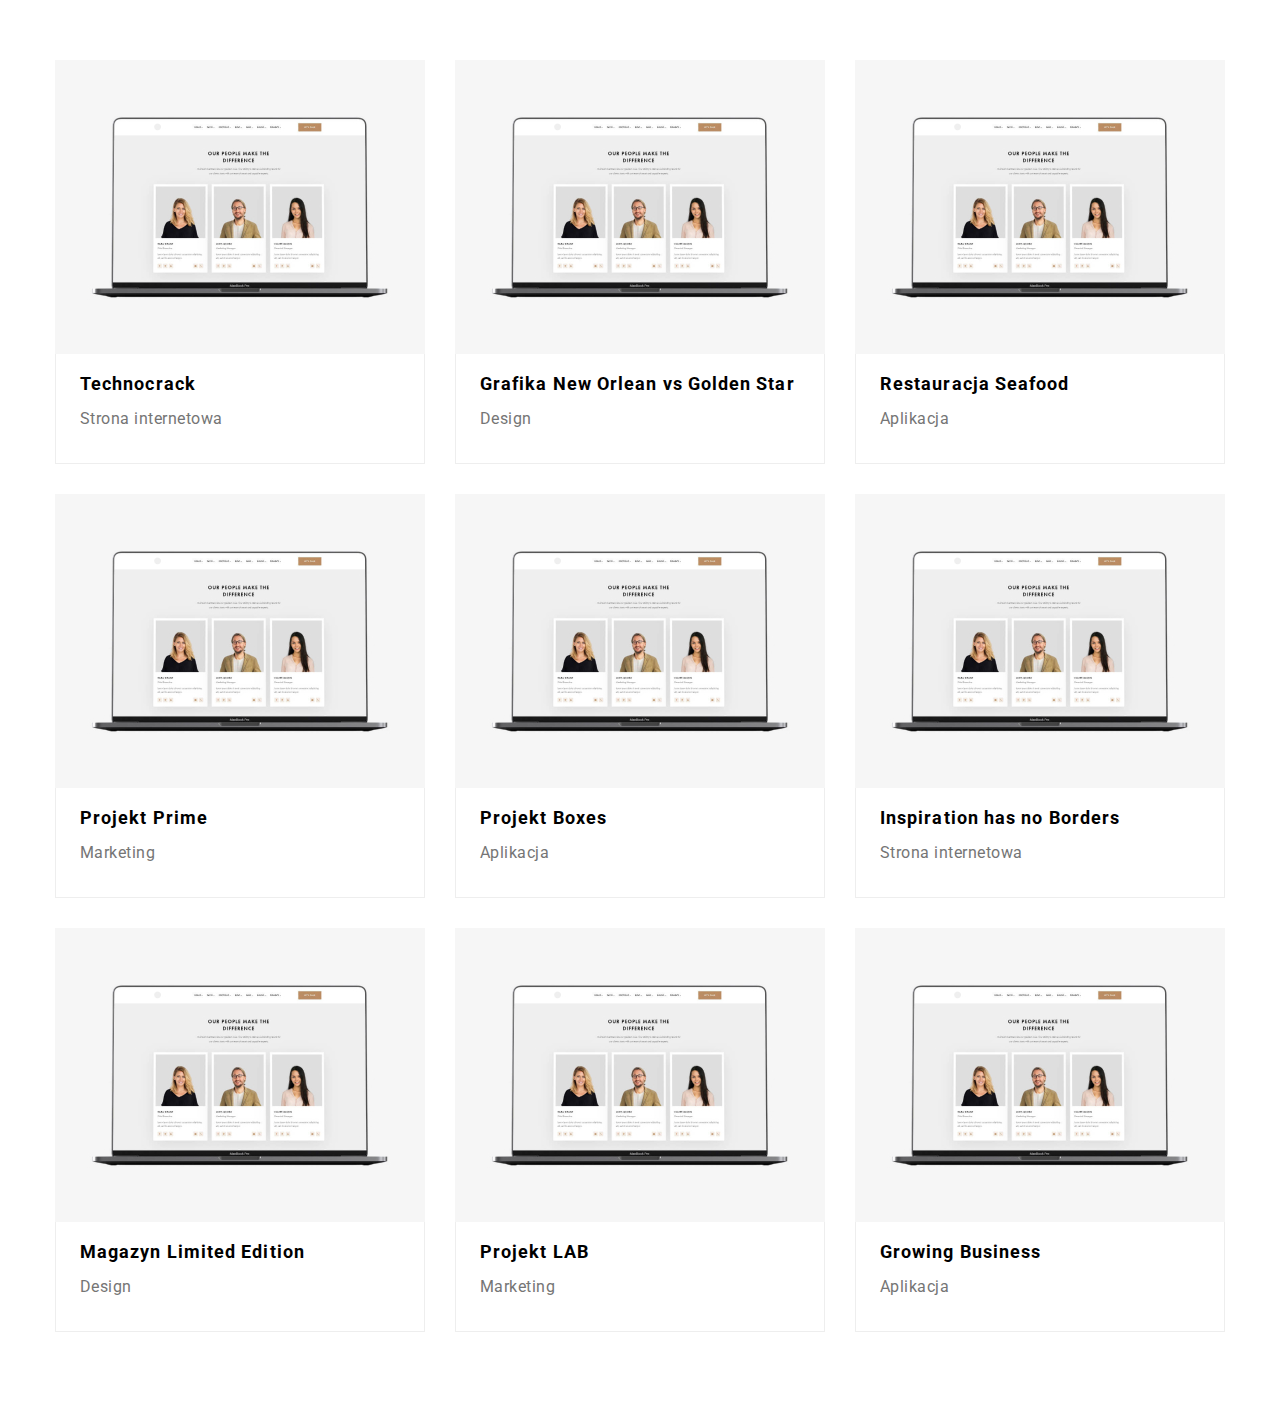
<file: index.html>
<!DOCTYPE html>
<html lang="pl">
    <head>
        <meta charset="UTF-8" />
        <meta http-equiv="X-UA-Compatible" content="IE=edge" />
        <meta name="viewport" content="width=device-width, initial-scale=1.0" />
        <link
            rel="stylesheet"
            href="https://cdnjs.cloudflare.com/ajax/libs/modern-normalize/1.0.0/modern-normalize.min.css"
        />
        <link rel="stylesheet" href="css/main.css" />
        <title>Portfolio</title>
        <link rel="preconnect" href="https://fonts.googleapis.com" />
        <link rel="preconnect" href="https://fonts.gstatic.com" crossorigin />
        <link
            href="https://fonts.googleapis.com/css2?family=Raleway:wght@700&family=Roboto:wght@400;500;700;900&display=swap"
            rel="stylesheet"
        />
    </head>
    <body>
        <main>
            <section class="section portfolio">
                <div class="container">
                    <ul class="portfolio__list">
                        <li>
                            <figure class="portfolio__figure">
                                <div class="portfolio__img">
                                    <picture>
                                        <source
                                        srcset=images/portfolio/1/portfolio1-desktop.jpg
                                        media="(min-width: 1200px)" />
                                        <source
                                            srcset="
                                                images/portfolio/1/portfolio1-desktop@2x.jpg 2x
                                            "
                                            media="(min-width: 1200px)"
                                        />
                                        <source
                                            srcset="
                                                images/portfolio/1/portfolio1-tablet.jpg
                                            "
                                            media="(min-width: 768px)"
                                        />
                                        <source
                                            srcset="
                                                images/portfolio/1/portfolio1-tablet@2x.jpg 2x
                                            "
                                            media="(min-width: 768px)"
                                        />
                                        <source
                                            srcset="
                                                images/portfolio/1/portfolio1-mobile.jpg
                                            "
                                            media="(max-width: 767px)"
                                        />
                                        <source
                                            srcset="
                                                images/portfolio/1/portfolio1-mobile@2x.jpg 2x
                                            "
                                            media="(max-width: 767px)"
                                        />
                                        <img
                                            class="project-list__photo"
                                            src="images/portfolio/1/portfolio1-desktop.jpg"
                                            alt="Web page on the laptop screen"
                                        />
                                    </picture>
                                    <div class="portfolio__overlay">
                                        <p>
                                            Technocrack jest popularną platformą
                                            wykorzystywaną do rozpowszechniania
                                            koronawirusa. Firmy wykorzystują tę
                                            platformę do celów szpiegowskich i
                                            ataków na niezabezpieczone serwery
                                            konkurencji
                                        </p>
                                    </div>
                                </div>
                                <figcaption>
                                    <h4 class="portfolio__header">
                                        Technocrack
                                    </h4>
                                    <p class="portfolio__text">
                                        Strona internetowa
                                    </p>
                                </figcaption>
                            </figure>
                        </li>

                        <li>
                            <figure class="portfolio__figure">
                                <div class="portfolio__img">
                                    <picture>
                                        <source
                                        srcset=images/portfolio/2/portfolio2-desktop.jpg
                                        media="(min-width: 1200px)" />
                                        <source
                                            srcset="
                                                images/portfolio/2/portfolio2-desktop@2x.jpg 2x
                                            "
                                            media="(min-width: 1200px)"
                                        />
                                        <source
                                            srcset="
                                                images/portfolio/2/portfolio2-tablet.jpg
                                            "
                                            media="(min-width: 768px)"
                                        />
                                        <source
                                            srcset="
                                                images/portfolio/2/portfolio2-tablet@2x.jpg 2x
                                            "
                                            media="(min-width: 768px)"
                                        />
                                        <source
                                            srcset="
                                                images/portfolio/2/portfolio2-mobile.jpg
                                            "
                                            media="(max-width: 767px)"
                                        />
                                        <source
                                            srcset="
                                                images/portfolio/2/portfolio2-mobile@2x.jpg 2x
                                            "
                                            media="(max-width: 767px)"
                                        />
                                        <img
                                            class="project-list__photo"
                                            src="images/portfolio/2/portfolio2-desktop.jpg"
                                            alt="Web page on the laptop screen"
                                        />
                                    </picture>
                                    <div class="portfolio__overlay">
                                        <p>
                                            Technocrack jest popularną platformą
                                            wykorzystywaną do rozpowszechniania
                                            koronawirusa. Firmy wykorzystują tę
                                            platformę do celów szpiegowskich i
                                            ataków na niezabezpieczone serwery
                                            konkurencji
                                        </p>
                                    </div>
                                </div>
                                <figcaption>
                                    <h4 class="portfolio__header">
                                        Grafika New Orlean vs Golden Star
                                    </h4>
                                    <p class="portfolio__text">Design</p>
                                </figcaption>
                            </figure>
                        </li>

                        <li>
                            <figure class="portfolio__figure">
                                <div class="portfolio__img">
                                    <picture>
                                        <source
                                        srcset=images/portfolio/3/portfolio3-desktop.jpg
                                        media="(min-width: 1200px)" />
                                        <source
                                            srcset="
                                                images/portfolio/3/portfolio3-desktop@2x.jpg 2x
                                            "
                                            media="(min-width: 1200px)"
                                        />
                                        <source
                                            srcset="
                                                images/portfolio/3/portfolio3-tablet.jpg
                                            "
                                            media="(min-width: 768px)"
                                        />
                                        <source
                                            srcset="
                                                images/portfolio/3/portfolio3-tablet@2x.jpg 2x
                                            "
                                            media="(min-width: 768px)"
                                        />
                                        <source
                                            srcset="
                                                images/portfolio/3/portfolio3-mobile.jpg
                                            "
                                            media="(max-width: 767px)"
                                        />
                                        <source
                                            srcset="
                                                images/portfolio/3/portfolio3-mobile@2x.jpg 2x
                                            "
                                            media="(max-width: 767px)"
                                        />
                                        <img
                                            class="project-list__photo"
                                            src="images/portfolio/3/portfolio3-desktop.jpg"
                                            alt="Web page on the laptop screen"
                                        />
                                    </picture>
                                    <div class="portfolio__overlay">
                                        <p>
                                            Technocrack jest popularną platformą
                                            wykorzystywaną do rozpowszechniania
                                            koronawirusa. Firmy wykorzystują tę
                                            platformę do celów szpiegowskich i
                                            ataków na niezabezpieczone serwery
                                            konkurencji
                                        </p>
                                    </div>
                                </div>
                                <figcaption>
                                    <h4 class="portfolio__header">
                                        Restauracja Seafood
                                    </h4>
                                    <p class="portfolio__text">Aplikacja</p>
                                </figcaption>
                            </figure>
                        </li>

                        <li>
                            <figure class="portfolio__figure">
                                <div class="portfolio__img">
                                    <picture>
                                        <source
                                        srcset=images/portfolio/4/portfolio4-desktop.jpg
                                        media="(min-width: 1200px)" />
                                        <source
                                            srcset="
                                                images/portfolio/4/portfolio4-desktop@2x.jpg 2x
                                            "
                                            media="(min-width: 1200px)"
                                        />
                                        <source
                                            srcset="
                                                images/portfolio/4/portfolio4-tablet.jpg
                                            "
                                            media="(min-width: 768px)"
                                        />
                                        <source
                                            srcset="
                                                images/portfolio/4/portfolio4-tablet@2x.jpg 2x
                                            "
                                            media="(min-width: 768px)"
                                        />
                                        <source
                                            srcset="
                                                images/portfolio/4/portfolio4-mobile.jpg
                                            "
                                            media="(max-width: 767px)"
                                        />
                                        <source
                                            srcset="
                                                images/portfolio/4/portfolio4-mobile@2x.jpg 2x
                                            "
                                            media="(max-width: 767px)"
                                        />
                                        <img
                                            class="project-list__photo"
                                            src="images/portfolio/4/portfolio4-desktop.jpg"
                                            alt="Web page on the laptop screen"
                                        />
                                    </picture>
                                    <div class="portfolio__overlay">
                                        <p>
                                            Technocrack jest popularną platformą
                                            wykorzystywaną do rozpowszechniania
                                            koronawirusa. Firmy wykorzystują tę
                                            platformę do celów szpiegowskich i
                                            ataków na niezabezpieczone serwery
                                            konkurencji
                                        </p>
                                    </div>
                                </div>
                                <figcaption>
                                    <h4 class="portfolio__header">
                                        Projekt Prime
                                    </h4>
                                    <p class="portfolio__text">Marketing</p>
                                </figcaption>
                            </figure>
                        </li>

                        <li>
                            <figure class="portfolio__figure">
                                <div class="portfolio__img">
                                    <picture>
                                        <source
                                        srcset=images/portfolio/5/portfolio5-desktop.jpg
                                        media="(min-width: 1200px)" />
                                        <source
                                            srcset="
                                                images/portfolio/5/portfolio5-desktop@2x.jpg 2x
                                            "
                                            media="(min-width: 1200px)"
                                        />
                                        <source
                                            srcset="
                                                images/portfolio/5/portfolio5-tablet.jpg
                                            "
                                            media="(min-width: 768px)"
                                        />
                                        <source
                                            srcset="
                                                images/portfolio/5/portfolio5-tablet@2x.jpg 2x
                                            "
                                            media="(min-width: 768px)"
                                        />
                                        <source
                                            srcset="
                                                images/portfolio/5/portfolio5-mobile.jpg
                                            "
                                            media="(max-width: 767px)"
                                        />
                                        <source
                                            srcset="
                                                images/portfolio/5/portfolio5-mobile@2x.jpg 2x
                                            "
                                            media="(max-width: 767px)"
                                        />
                                        <img
                                            class="project-list__photo"
                                            src="images/portfolio/5/portfolio5-desktop.jpg"
                                            alt="Web page on the laptop screen"
                                        />
                                    </picture>
                                    <div class="portfolio__overlay">
                                        <p>
                                            Technocrack jest popularną platformą
                                            wykorzystywaną do rozpowszechniania
                                            koronawirusa. Firmy wykorzystują tę
                                            platformę do celów szpiegowskich i
                                            ataków na niezabezpieczone serwery
                                            konkurencji
                                        </p>
                                    </div>
                                </div>
                                <figcaption>
                                    <h4 class="portfolio__header">
                                        Projekt Boxes
                                    </h4>
                                    <p class="portfolio__text">Aplikacja</p>
                                </figcaption>
                            </figure>
                        </li>

                        <li>
                            <figure class="portfolio__figure">
                                <div class="portfolio__img">
                                    <picture>
                                        <source
                                        srcset=images/portfolio/6/portfolio6-desktop.jpg
                                        media="(min-width: 1200px)" />
                                        <source
                                            srcset="
                                                images/portfolio/6/portfolio6-desktop@2x.jpg 2x
                                            "
                                            media="(min-width: 1200px)"
                                        />
                                        <source
                                            srcset="
                                                images/portfolio/6/portfolio6-tablet.jpg
                                            "
                                            media="(min-width: 768px)"
                                        />
                                        <source
                                            srcset="
                                                images/portfolio/6/portfolio6-tablet@2x.jpg 2x
                                            "
                                            media="(min-width: 768px)"
                                        />
                                        <source
                                            srcset="
                                                images/portfolio/6/portfolio6-mobile.jpg
                                            "
                                            media="(max-width: 767px)"
                                        />
                                        <source
                                            srcset="
                                                images/portfolio/6/portfolio6-mobile@2x.jpg 2x
                                            "
                                            media="(max-width: 767px)"
                                        />
                                        <img
                                            class="project-list__photo"
                                            src="images/portfolio/6/portfolio6-desktop.jpg"
                                            alt="Web page on the laptop screen"
                                        />
                                    </picture>
                                    <div class="portfolio__overlay">
                                        <p>
                                            Technocrack jest popularną platformą
                                            wykorzystywaną do rozpowszechniania
                                            koronawirusa. Firmy wykorzystują tę
                                            platformę do celów szpiegowskich i
                                            ataków na niezabezpieczone serwery
                                            konkurencji
                                        </p>
                                    </div>
                                </div>
                                <figcaption>
                                    <h4 class="portfolio__header">
                                        Inspiration has no Borders
                                    </h4>
                                    <p class="portfolio__text">
                                        Strona internetowa
                                    </p>
                                </figcaption>
                            </figure>
                        </li>

                        <li>
                            <figure class="portfolio__figure">
                                <div class="portfolio__img">
                                    <picture>
                                        <source
                                        srcset=images/portfolio/7/portfolio7-desktop.jpg
                                        media="(min-width: 1200px)" />
                                        <source
                                            srcset="
                                                images/portfolio/7/portfolio7-desktop@2x.jpg 2x
                                            "
                                            media="(min-width: 1200px)"
                                        />
                                        <source
                                            srcset="
                                                images/portfolio/7/portfolio7-tablet.jpg
                                            "
                                            media="(min-width: 768px)"
                                        />
                                        <source
                                            srcset="
                                                images/portfolio/7/portfolio7-tablet@2x.jpg 2x
                                            "
                                            media="(min-width: 768px)"
                                        />
                                        <source
                                            srcset="
                                                images/portfolio/7/portfolio7-mobile.jpg
                                            "
                                            media="(max-width: 767px)"
                                        />
                                        <source
                                            srcset="
                                                images/portfolio/7/portfolio7-mobile@2x.jpg 2x
                                            "
                                            media="(max-width: 767px)"
                                        />
                                        <img
                                            class="project-list__photo"
                                            src="images/portfolio/7/portfolio7-desktop.jpg"
                                            alt="Web page on the laptop screen"
                                        />
                                    </picture>
                                    <div class="portfolio__overlay">
                                        <p>
                                            Technocrack jest popularną platformą
                                            wykorzystywaną do rozpowszechniania
                                            koronawirusa. Firmy wykorzystują tę
                                            platformę do celów szpiegowskich i
                                            ataków na niezabezpieczone serwery
                                            konkurencji
                                        </p>
                                    </div>
                                </div>
                                <figcaption>
                                    <h4 class="portfolio__header">
                                        Magazyn Limited Edition
                                    </h4>
                                    <p class="portfolio__text">Design</p>
                                </figcaption>
                            </figure>
                        </li>

                        <li>
                            <figure class="portfolio__figure">
                                <div class="portfolio__img">
                                    <picture>
                                        <source
                                        srcset=images/portfolio/8/portfolio8-desktop.jpg
                                        media="(min-width: 1200px)" />
                                        <source
                                            srcset="
                                                images/portfolio/8/portfolio8-desktop@2x.jpg 2x
                                            "
                                            media="(min-width: 1200px)"
                                        />
                                        <source
                                            srcset="
                                                images/portfolio/8/portfolio8-tablet.jpg
                                            "
                                            media="(min-width: 768px)"
                                        />
                                        <source
                                            srcset="
                                                images/portfolio/8/portfolio8-tablet@2x.jpg 2x
                                            "
                                            media="(min-width: 768px)"
                                        />
                                        <source
                                            srcset="
                                                images/portfolio/8/portfolio8-mobile.jpg
                                            "
                                            media="(max-width: 767px)"
                                        />
                                        <source
                                            srcset="
                                                images/portfolio/8/portfolio8-mobile@2x.jpg 2x
                                            "
                                            media="(max-width: 767px)"
                                        />
                                        <img
                                            class="project-list__photo"
                                            src="images/portfolio/8/portfolio8-desktop.jpg"
                                            alt="Web page on the laptop screen"
                                        />
                                    </picture>
                                    <div class="portfolio__overlay">
                                        <p>
                                            Technocrack jest popularną platformą
                                            wykorzystywaną do rozpowszechniania
                                            koronawirusa. Firmy wykorzystują tę
                                            platformę do celów szpiegowskich i
                                            ataków na niezabezpieczone serwery
                                            konkurencji
                                        </p>
                                    </div>
                                </div>
                                <figcaption>
                                    <h4 class="portfolio__header">
                                        Projekt LAB
                                    </h4>
                                    <p class="portfolio__text">Marketing</p>
                                </figcaption>
                            </figure>
                        </li>

                        <li>
                            <figure class="portfolio__figure">
                                <div class="portfolio__img">
                                    <picture>
                                        <source
                                        srcset=images/portfolio/9/portfolio9-desktop.jpg
                                        media="(min-width: 1200px)" />
                                        <source
                                            srcset="
                                                images/portfolio/9/portfolio9-desktop@2x.jpg 2x
                                            "
                                            media="(min-width: 1200px)"
                                        />
                                        <source
                                            srcset="
                                                images/portfolio/9/portfolio9-tablet.jpg
                                            "
                                            media="(min-width: 768px)"
                                        />
                                        <source
                                            srcset="
                                                images/portfolio/9/portfolio9-tablet@2x.jpg 2x
                                            "
                                            media="(min-width: 768px)"
                                        />
                                        <source
                                            srcset="
                                                images/portfolio/9/portfolio9-mobile.jpg
                                            "
                                            media="(max-width: 767px)"
                                        />
                                        <source
                                            srcset="
                                                images/portfolio/9/portfolio9-mobile@2x.jpg 2x
                                            "
                                            media="(max-width: 767px)"
                                        />
                                        <img
                                            class="project-list__photo"
                                            src="images/portfolio/9/portfolio9-desktop.jpg"
                                            alt="Web page on the laptop screen"
                                        />
                                    </picture>
                                    <div class="portfolio__overlay">
                                        <p>
                                            Technocrack jest popularną platformą
                                            wykorzystywaną do rozpowszechniania
                                            koronawirusa. Firmy wykorzystują tę
                                            platformę do celów szpiegowskich i
                                            ataków na niezabezpieczone serwery
                                            konkurencji
                                        </p>
                                    </div>
                                </div>
                                <figcaption>
                                    <h4 class="portfolio__header">
                                        Growing Business
                                    </h4>
                                    <p class="portfolio__text">Aplikacja</p>
                                </figcaption>
                            </figure>
                        </li>
                    </ul>
                </div>
            </section>
        </main>
    </body>
</html>
</file>
<file: css/main.css>
body {
  font-family: "Roboto", sans-serif;
  color: #000000;
  margin-left: auto;
  margin-right: auto;
  height: 100vh;
}

*,
*::before,
*::after {
  -webkit-box-sizing: border-box;
          box-sizing: border-box;
  margin: 0;
  padding: 0;
}

.container {
  margin-left: auto;
  margin-right: auto;
  padding-left: 15px;
  padding-right: 15px;
}

.ul {
  padding: 0;
  margin: 0;
  list-style: none;
}

.section {
  padding-bottom: 94px;
  padding-top: 94px;
}

@media screen and (min-width: 768px) {
  body {
    max-width: 1119px;
  }
  .container {
    width: 100vw;
    max-width: 1119px;
  }
}
@media screen and (min-width: 1200px) {
  body {
    max-width: 1600px;
    margin-left: auto;
    margin-right: auto;
    -webkit-box-shadow: 0px 0px 7px -2px #acacaf;
            box-shadow: 0px 0px 7px -2px #acacaf;
  }
  .container {
    width: 100vw;
    max-width: 1200px;
  }
  .section {
    padding-bottom: 94px;
    padding-top: 94px;
  }
}
.portfolio {
  background-color: #ffffff;
  padding-top: 60px;
}
.portfolio__list {
  list-style-type: none;
  display: -webkit-box;
  display: -ms-flexbox;
  display: flex;
  -ms-flex-wrap: wrap;
      flex-wrap: wrap;
  gap: 30px;
  -webkit-box-pack: center;
      -ms-flex-pack: center;
          justify-content: center;
}
.portfolio__list figcaption {
  background-color: #ffffff;
  border-bottom: 1px solid #eeeeee;
  border-right: 1px solid #eeeeee;
  border-left: 1px solid #eeeeee;
  height: 110px;
}
.portfolio__list figure {
  font-size: 0;
}
.portfolio__figure {
  width: 100%;
  height: 100%;
  margin: 0;
  cursor: pointer;
  position: relative;
  overflow: hidden;
  -webkit-transition-timing-function: cubic-bezier(0.4, 0, 0.2, 1);
          transition-timing-function: cubic-bezier(0.4, 0, 0.2, 1);
}
.portfolio__figure:hover, .portfolio__figure:focus {
  -webkit-box-shadow: 0px 1px 1px 0px rgba(0, 0, 0, 0.12), 0px 4px 4px 0px rgba(0, 0, 0, 0.06), 1px 4px 6px 0px rgba(0, 0, 0, 0.16);
          box-shadow: 0px 1px 1px 0px rgba(0, 0, 0, 0.12), 0px 4px 4px 0px rgba(0, 0, 0, 0.06), 1px 4px 6px 0px rgba(0, 0, 0, 0.16);
  -webkit-transition: color 250ms;
  transition: color 250ms;
}
.portfolio__header {
  font-weight: 700;
  font-size: 18px;
  letter-spacing: 0.06em;
  margin: 0;
  padding-left: 24px;
  padding-top: 20px;
}
.portfolio__text {
  color: #757575;
  font-size: 16px;
  letter-spacing: 0.03em;
  margin: 0;
  padding-left: 24px;
  padding-top: 15px;
  height: 110px;
}
.portfolio__img {
  position: relative;
  overflow: hidden;
}
.portfolio__figure:hover .portfolio__overlay {
  -webkit-transform: translatey(0);
          transform: translatey(0);
}
.portfolio__overlay {
  position: absolute;
  display: -webkit-box;
  display: -ms-flexbox;
  display: flex;
  bottom: 0;
  left: 0;
  width: 100%;
  height: 100%;
  background: #2196f3;
  -webkit-transform: translatey(100%);
          transform: translatey(100%);
  -webkit-transition: -webkit-transform 250ms ease;
  transition: -webkit-transform 250ms ease;
  transition: transform 250ms ease;
  transition: transform 250ms ease, -webkit-transform 250ms ease;
  -webkit-box-align: center;
      -ms-flex-align: center;
          align-items: center;
}
.portfolio__overlay p {
  color: #ffffff;
  font-size: 18px;
  line-height: 1.55;
  letter-spacing: 0.03em;
  padding: 49px 45px 49px 24px;
}/*# sourceMappingURL=main.css.map */
</file>
